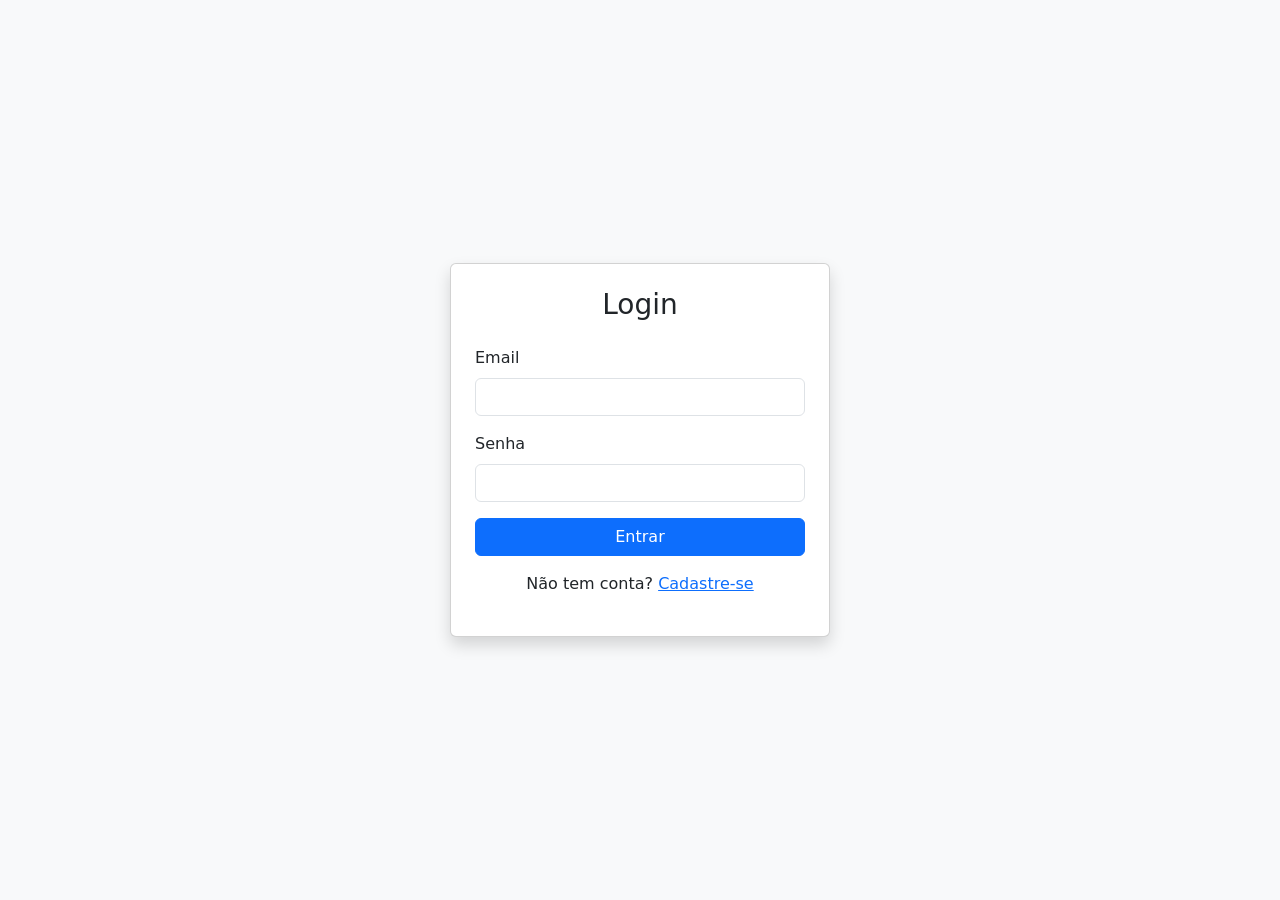
<file: Estacionamento/index.html>
<!DOCTYPE html>
<html lang="pt-BR">
  <head>
    <meta charset="UTF-8" />

    <!-- Bootstrap -->
    <link
      href="https://cdn.jsdelivr.net/npm/bootstrap@5.3.3/dist/css/bootstrap.min.css"
      rel="stylesheet"
    />
    <title>Login - Estacionamento</title>
  </head>

  <!-- IMPORTANTE: ID para mudar o tema -->
  <body class="bg-light">
    <script src="script.js" defer></script>

    <div
      class="container d-flex justify-content-center align-items-center"
      style="height: 100vh"
    >
      <div class="card shadow p-4" style="width: 380px">
        <h3 class="text-center mb-4">Login</h3>

        <div class="mb-3">
          <label class="form-label">Email</label>
          <input type="email" id="emailLogin" class="form-control" />
        </div>

        <div class="mb-3">
          <label class="form-label">Senha</label>
          <input type="password" id="senhaLogin" class="form-control" />
        </div>

        <button class="btn btn-primary w-100" onclick="fazerLogin()">
          Entrar
        </button>

        <p class="text-center mt-3">
          Não tem conta?
          <a href="cadastro.html">Cadastre-se</a>
        </p>
      </div>
    </div>
  </body>
</html>
</file>
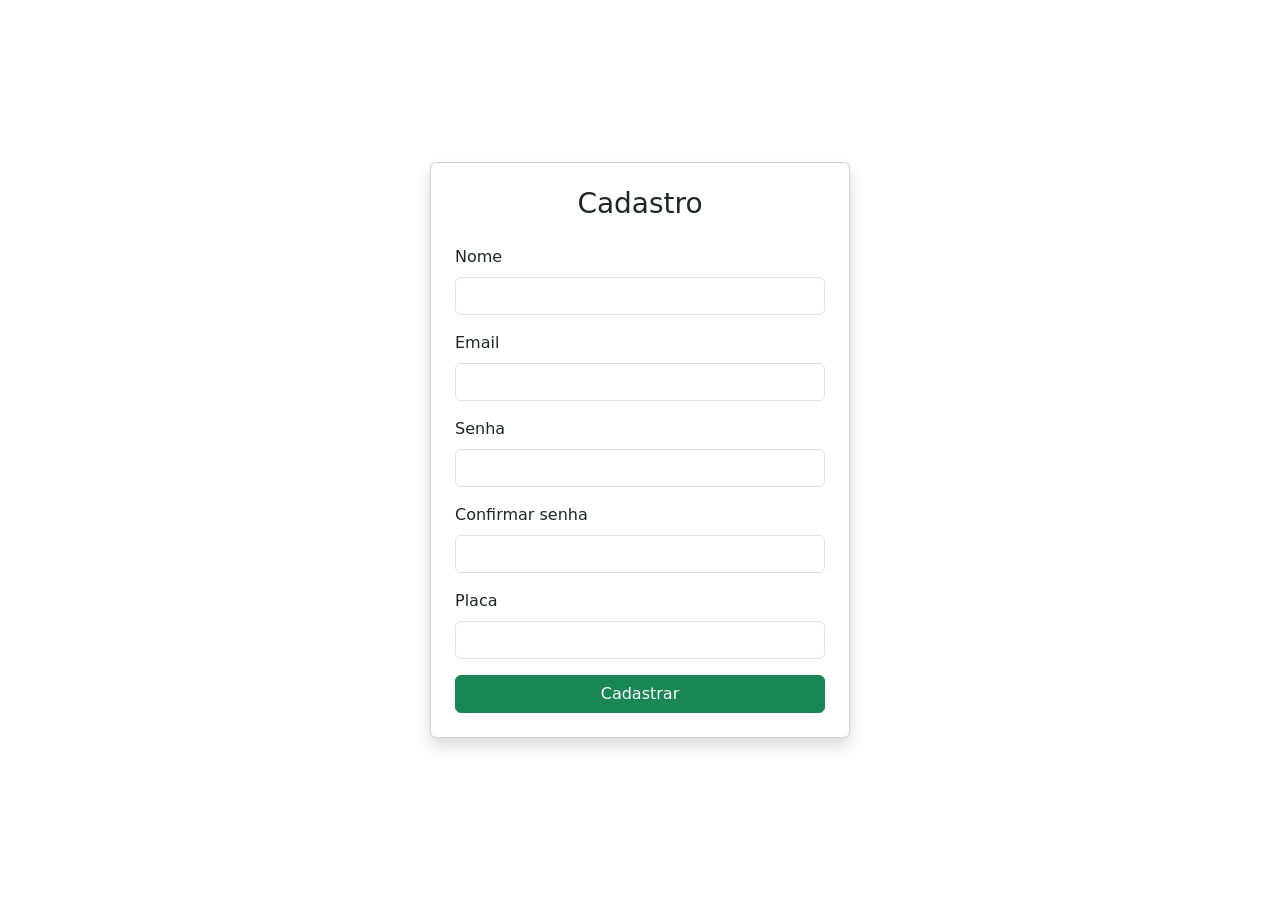
<file: Estacionamento/cadastro.html>
<!DOCTYPE html>
<html lang="pt-BR">
  <head>
    <meta charset="UTF-8" />
    <!-- <link rel="stylesheet" href="css/styles.css" />-->
    <link
      href="https://cdn.jsdelivr.net/npm/bootstrap@5.3.3/dist/css/bootstrap.min.css"
      rel="stylesheet"
    />
    <title>Cadastro - Estacionamento</title>
  </head>
  <body>
    <script src="script.js" defer></script>
    <div
      class="container d-flex justify-content-center align-items-center"
      style="height: 100vh"
    >
    <div class="card shadow p-4" style="width: 420px">
      <h3 class="text-center mb-4">Cadastro</h3>

      <div class="mb-3">
        <label class="form-label">Nome</label>
        <input type="text" id="nome" class="form-control" />
      </div>

      <div class="mb-3">
        <label class="form-label">Email</label>
        <input type="email" id="email" class="form-control" />
      </div>

      <div class="mb-3">
        <label class="form-label">Senha</label>
        <input type="password" id="senha" class="form-control" />
      </div>

      <div class="mb-3">
        <label class="form-label">Confirmar senha</label>
        <input type="password" id="confirmarSenha" class="form-control" />
      </div>

      <div class="mb-3">
        <label class="form-label">Placa</label>
        <input type="text" id="placa" class="form-control" />
      </div>

      <button class="btn btn-success w-100" onclick="fazerCadastro()">
        Cadastrar
      </button>
    </div>
  </body>
</html>
</file>
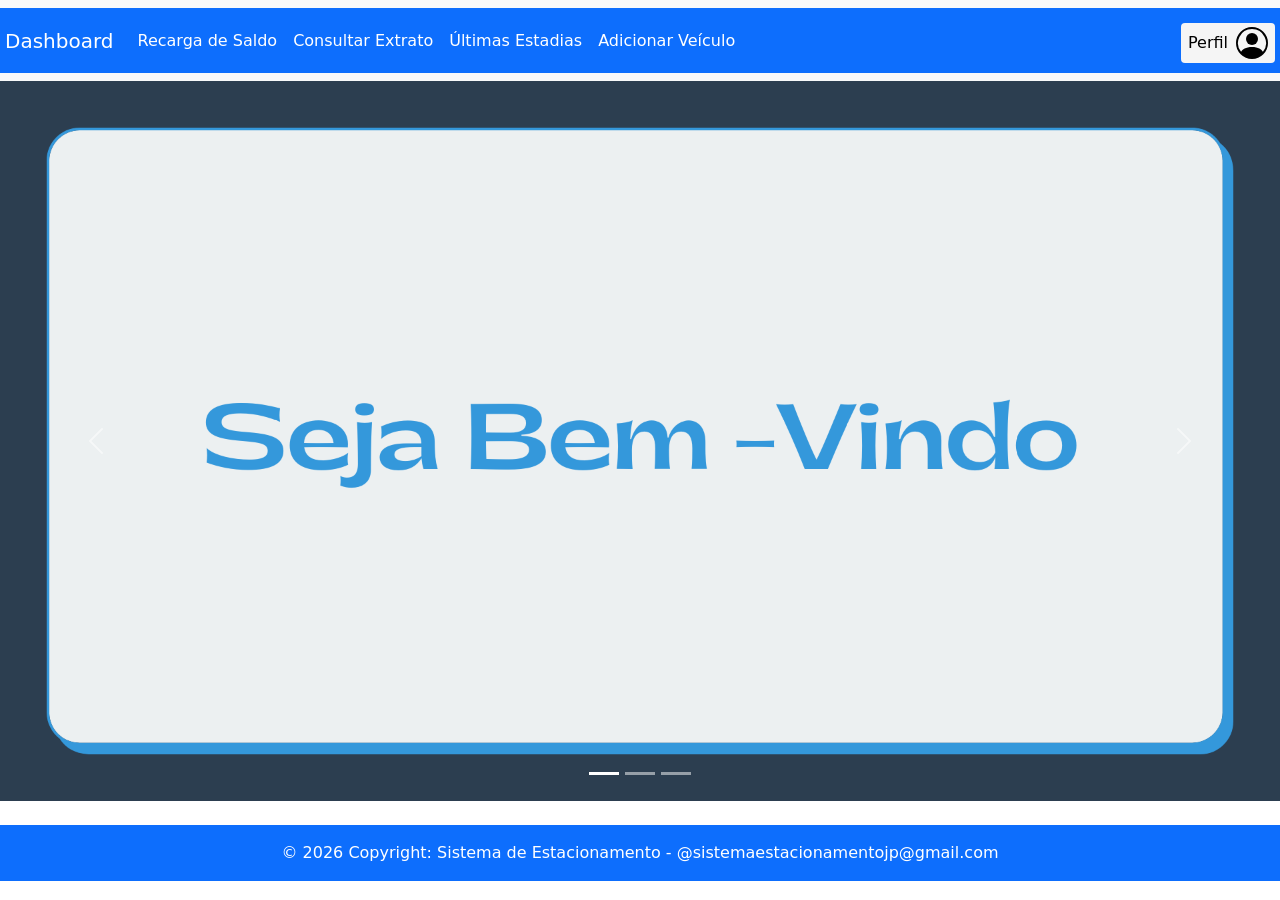
<file: Estacionamento/menu.html>
<!DOCTYPE html>
<html lang="pt-br">
  <head>
    <meta charset="UTF-8" />
    <meta name="viewport" content="width=device-width, initial-scale=1.0" />
    <link rel="stylesheet" href="styles.css" />
    <link
      href="https://cdn.jsdelivr.net/npm/bootstrap@5.3.3/dist/css/bootstrap.min.css"
      rel="stylesheet"
    />
    <title>Menu</title>
  </head>
  <body>
    <nav class="navbar navbar-expand-lg bg-body-tertiary">
      <div class="container-fluid bg-primary" id="menu">
        <a class="navbar-brand text-white" href="#">Dashboard</a>

        <button
          class="navbar-toggler"
          type="button"
          data-bs-toggle="collapse"
          data-bs-target="#navbarNavAltMarkup"
          aria-controls="navbarNavAltMarkup"
          aria-expanded="false"
          aria-label="Toggle navigation"
        >
          <span class="navbar-toggler-icon"></span>
        </button>

        <div class="collapse navbar-collapse" id="navbarNavAltMarkup">
          <div class="navbar-nav me-auto">
            <a
              class="nav-link active text-white"
              aria-current="page"
              href="#recargaSaldo"
              >Recarga de Saldo</a
            >
            <a class="nav-link text-white" href="#consultarExtrato"
              >Consultar Extrato</a
            >
            <a class="nav-link text-white" href="#ultimasEstadias"
              >Últimas Estadias</a
            >
            <a class="nav-link text-white" href="#adicionarVeiculo"
              >Adicionar Veículo</a
            >
          </div>

          <!-- Botão Perfil à direita -->
          <button class="botaoPerfil">
            <span>Perfil</span>
            <svg
              xmlns="http://www.w3.org/2000/svg"
              width="32"
              height="32"
              class="bi bi-person-circle"
              viewBox="0 0 16 16"
            >
              <path d="M11 6a3 3 0 1 1-6 0 3 3 0 0 1 6 0" />
              <path
                fill-rule="evenodd"
                d="M0 8a8 8 0 1 1 16 0A8 8 0 0 1 0 8m8-7a7 7 0 0 0-5.468 11.37C3.242 11.226 4.805 10 8 10s4.757 1.225 5.468 2.37A7 7 0 0 0 8 1"
              />
            </svg>
          </button>
        </div>
      </div>
    </nav>

    <!-- Conteúdo principal da página -->

    <main class="Card-principal">
      <div id="carouselExampleIndicators" class="carousel slide">
        <div class="carousel-indicators">
          <button
            type="button"
            data-bs-target="#carouselExampleIndicators"
            data-bs-slide-to="0"
            class="active"
            aria-current="true"
            aria-label="Slide 1"
          ></button>
          <button
            type="button"
            data-bs-target="#carouselExampleIndicators"
            data-bs-slide-to="1"
            aria-label="Slide 2"
          ></button>
          <button
            type="button"
            data-bs-target="#carouselExampleIndicators"
            data-bs-slide-to="2"
            aria-label="Slide 3"
          ></button>
        </div>

        <!--Imagens do card-->

        <div class="carousel-inner">
          <div class="carousel-item active">
            <img
              src="Bem-Vindo.png"
              class="d-block w-100"
              alt="Informativo Bem-Vindo"
            />
          </div>
          <div class="carousel-item">
            <img
              src="Estacionamento1.png"
              class="d-block w-100"
              alt="Informativo Adicionar Veículo"
            />
          </div>
          <div class="carousel-item">
            <img
              src="Contato.png"
              class="d-block w-100"
              alt="Informativo Contato"
            />
          </div>
        </div>
        <button
          class="carousel-control-prev"
          type="button"
          data-bs-target="#carouselExampleIndicators"
          data-bs-slide="prev"
        >
          <span class="carousel-control-prev-icon" aria-hidden="true"></span>
          <span class="visually-hidden">Previous</span>
        </button>
        <button
          class="carousel-control-next"
          type="button"
          data-bs-target="#carouselExampleIndicators"
          data-bs-slide="next"
        >
          <span class="carousel-control-next-icon" aria-hidden="true"></span>
          <span class="visually-hidden">Next</span>
        </button>
      </div>
    </main>

    <!--Footer do Menu-->
    <footer class="bg-primary text-center text-white mt-4">
      <div class="text-center p-3" id="texto-footer"></div>
    </footer>

    <script src="script.js"></script>
    <script src="https://cdn.jsdelivr.net/npm/bootstrap@5.3.3/dist/js/bootstrap.bundle.min.js"></script>
  </body>
</html>
</file>
<file: Estacionamento/styles.css>
* {
  margin: 0;
  padding: 0;
  box-sizing: border-box;
}

#menu {
  padding: 10px 5px 10px 5px;
}

.botaoPerfil {
  display: flex;
  align-items: center;
  gap: 8px; /* Espaço entre o texto e o ícone */
  margin-top: 5px;
  padding: 4px 7px;
  border: none;
  background-color: #f5f5f5;
  cursor: pointer;
  border-radius: 4px;
  transition: 0.2s;
}

.botaoPerfil:hover {
  background-color: #e3e3e3;
}

.botaoPerfil svg {
  fill: currentColor; /* Ícone usa a mesma cor do texto */
}

.Card-principal {
  margin: 0px;
  padding: 0px;
}
</file>
